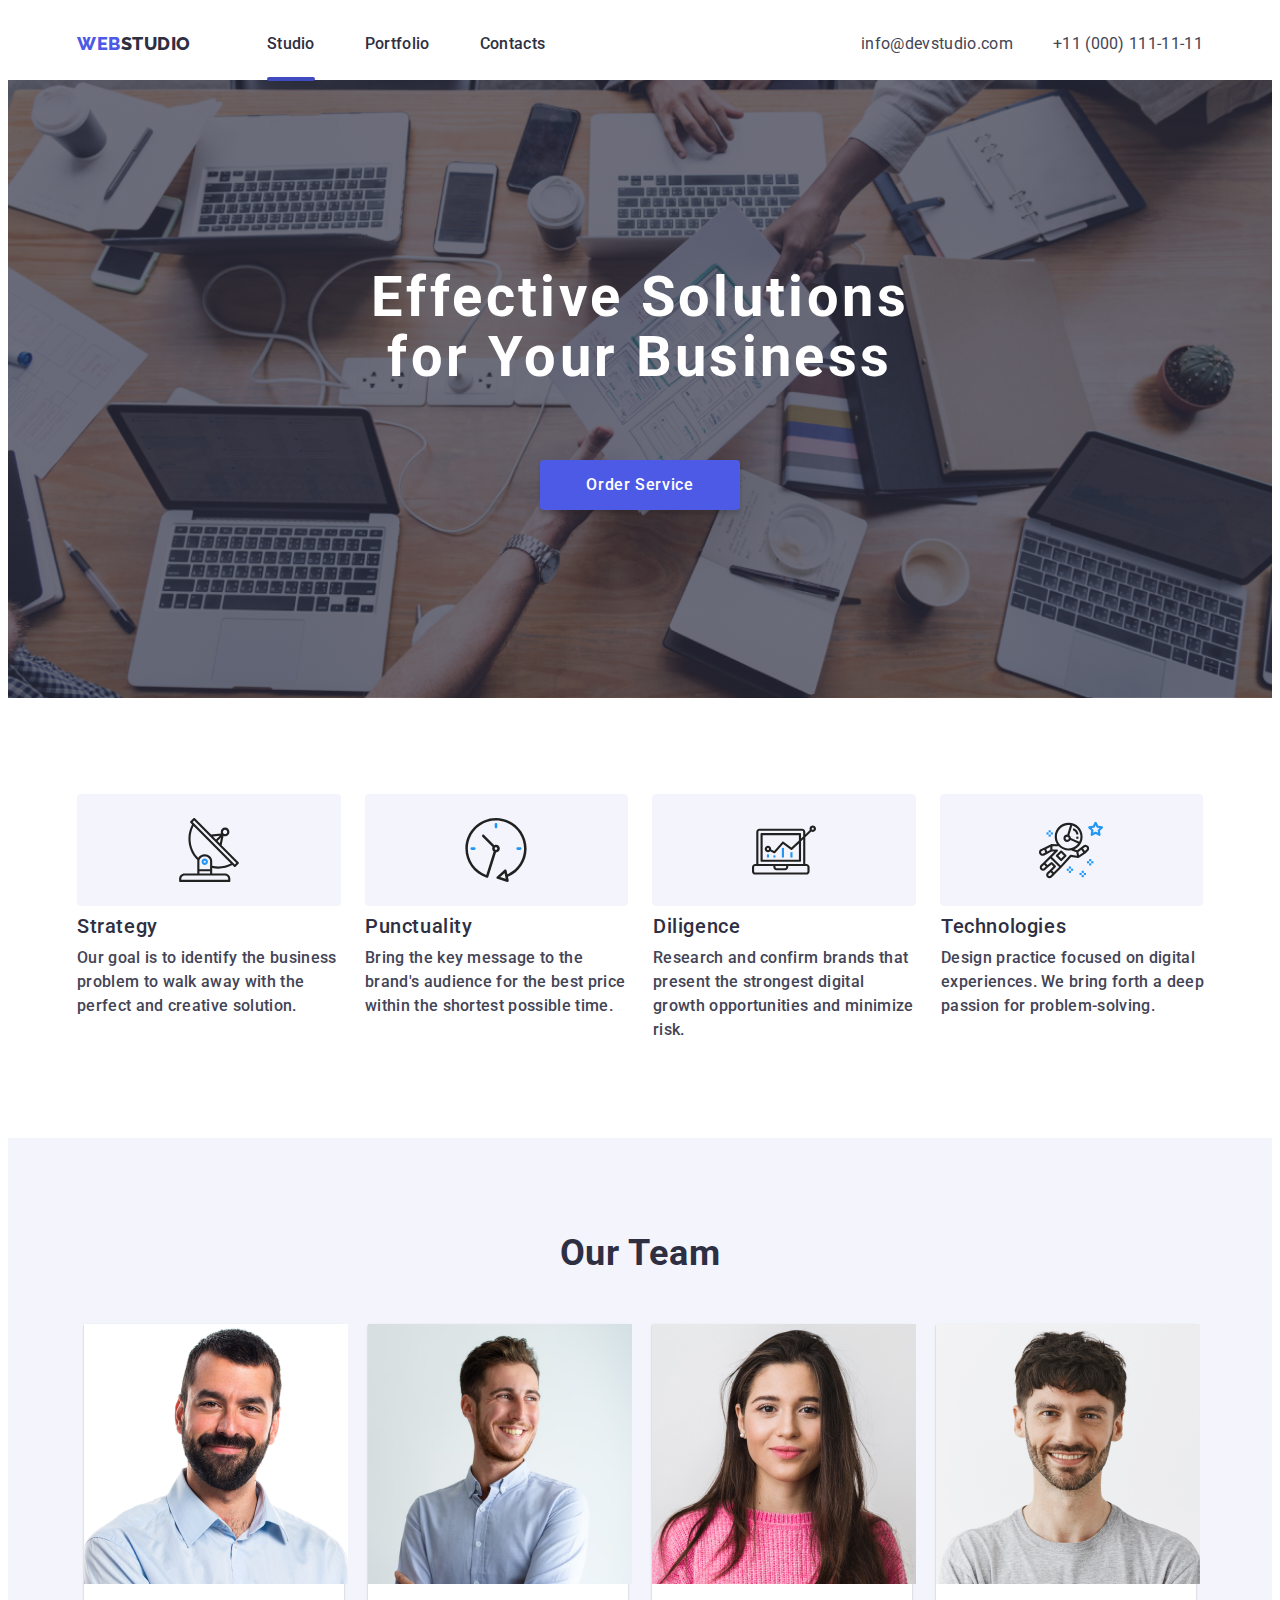
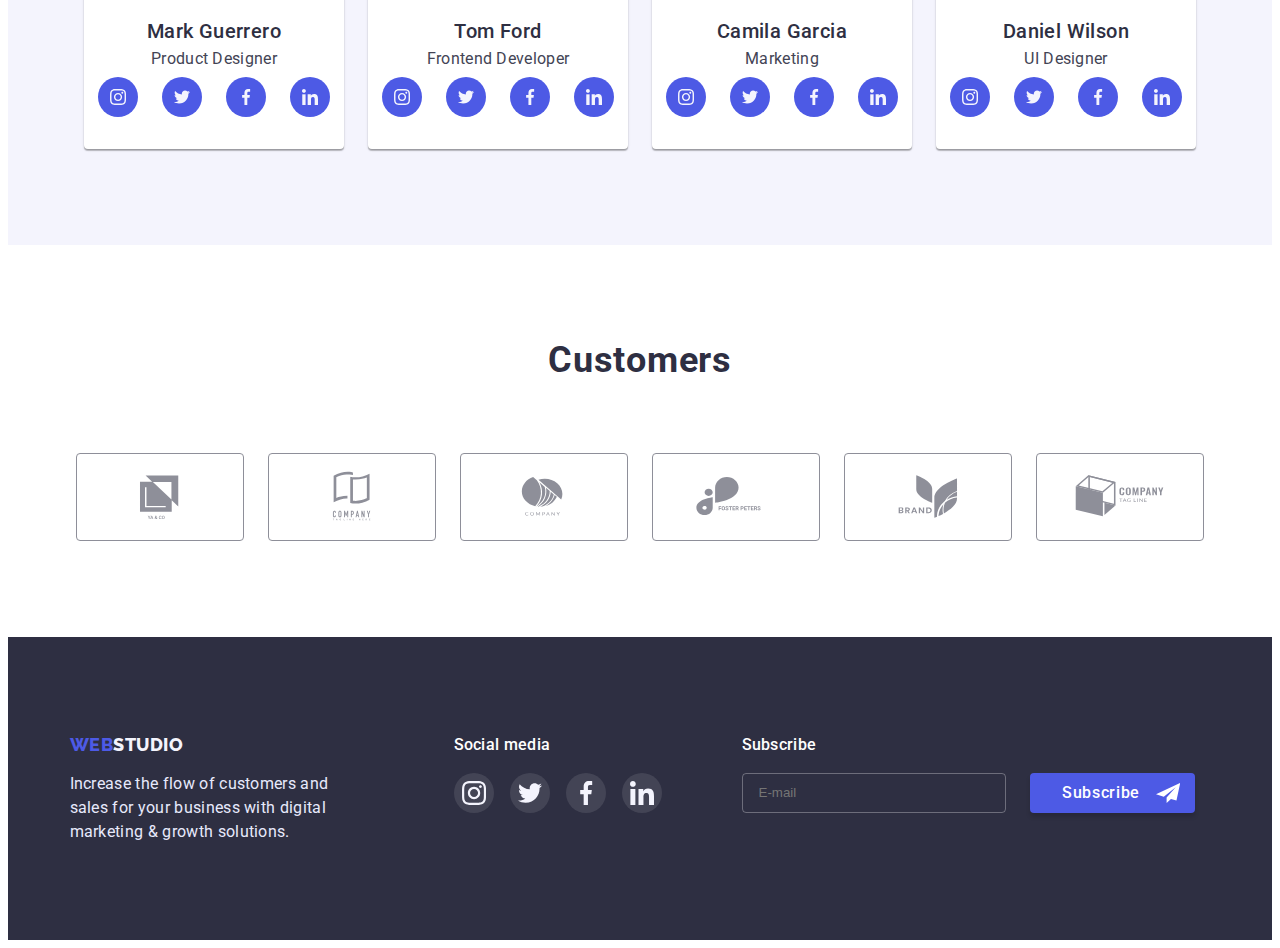
<file: index.html>
<!DOCTYPE html>
<html lang="en">

<head>
    <meta charset="UTF-8">
    <meta http-equiv="X-UA-Compatible" content="IE=edge">
    <meta name="viewport" content="width=device-width, initial-scale=1.0">
    <title>Web Studio</title>
    <link rel="stylesheet" href="https://cdnjs.cloudflare.com/ajax/libs/modern-normalize/1.0.0/modern-normalize.min.css"
        integrity="sha512-ISS7cAi1PEhQ8jnbJpJZMd29NlhNj4AWYyLOSp2CE/CsHxTCu+r+t0D2yoJudVrd0/8fTVPUVDzY5Tvli75u/g=="
        crossorigin="anonymous" />
    <link rel="stylesheet" href="./css/style.css">
    <link rel="stylesheet" href="./css/mobile.css">
    <link rel="stylesheet" href="./css/tablet.css">
    <link rel="stylesheet" href="./css/dekstop.css">
    <link rel="preconnect" href="https://fonts.googleapis.com">
    <link rel="preconnect" href="https://fonts.gstatic.com" crossorigin>
    <link
        href="https://fonts.googleapis.com/css2?family=Raleway:wght@800&family=Roboto:wght@400;500;700;900&display=swap"
        rel="stylesheet">
</head>

<body>
    <header class="container mobile-header">
        <div class="mobile-header-container tablet-container"> 
        <a href="./index.html" class="logo">WEB<span class="studio">STUDIO</span></a>
        <nav class="navigation">
            <ul class="header-list">
                <li class="header-item"> <a href="./index.html" class="header-link act">Studio</a></li>
                <li class="header-item"> <a href="./portfolio.html" class="header-link">Portfolio</a></li>
                <li class="header-item"> <a href="" class="header-link">Contacts</a></li>
            </ul>
        </nav>
        <address class="contact-box">
            <ul class="contact-list">
                <li class="contact-items"><a href="mailto:info@devstudio.com" class="header-contact">info@devstudio.com</a></li>
                <li class="contact-items"><a href="tel:+110001111111" class="header-contact">+11 (000) 111-11-11</a></li>
            </ul>
        </address>
                    <button type="button" class="mobail-menu-open js-open-menu">
                        <svg class="mobail-menu-open-icon" width="32" height="22">
                            <use href="./imges/symbol-defs.svg#icon-burger"></use>
                        </svg>
                    </button>

        <div class="mobile-menu js-menu-container" >
            <div class="container mobile-menu-container">
                <button class="mobile-menu-close-btn js-close-menu" >
                    <svg class="mobile-menu-close-icon" width="8" height="8">
                        <use href="./imges/symbol-defs.svg#icon-close-black-18dp"></use>
                    </svg>
                </button>
                <nav class="navigation-mobile">
                    <ul class="header-list-mobile">
                        <li class="header-item-mobile"> <a href="./index.html" class="header-link-mobile">Studio</a></li>
                        <li class="header-item-mobile"> <a href="./portfolio.html" class="header-link-mobile">Portfolio</a></li>
                        <li class="header-item-mobile"> <a href="" class="header-link-mobile act-mobile">Contacts</a></li>
                    </ul>
                </nav>
                <ul class="mobile-list">
                    <li class="mobile-cont"><a href="tel:+110001111111" class="mobile-link-tel">+11 (000) 111-11-11</a></li>
                    <li class="mobile-cont"><a href="mailto:info@devstudio.com" class="mobile-link-mail">info@devstudio.com</a></li>
                    </ul>
                <ul class="mobile-list-svg">
                    <li class="mobile-item-svg">
                        <a href="" class="mobile-link-svg">
                            <svg class="mobile-svg" width="24" height="24">
                                <use href="./imges/symbol-defs.svg#icon-instagram"></use>
                            </svg>
                        </a>
                    </li>
                    <li class="mobile-item-svg">
                        <a href="" class="mobile-link-svg">
                            <svg class="mobile-svg" width="24" height="24">
                                <use href="./imges/symbol-defs.svg#icon-twitter"></use>
                            </svg>
                        </a>
                    </li>
                    <li class="mobile-item-svg">
                        <a href="" class="mobile-link-svg">
                            <svg class="mobile-svg" width="24" height="24">
                                <use href="./imges/symbol-defs.svg#icon-facebook"></use>
                            </svg>
                        </a>
                    </li>
                    <li class="mobile-item-svg">
                        <a href="" class="mobile-link-svg">
                            <svg class="mobile-svg" width="24" height="24">
                                <use href="./imges/symbol-defs.svg#icon-linkedin"></use>
                            </svg>
                        </a>
                    </li>
                </ul>
            </div>
        </div>

    </div>
    </header>

    <main>
        <div class="hero">
            <div class="container mobil-container">
                <h1 class="hero-title">Effective Solutions<br />for Your Business</h1>
                <button data-modal-open class="btn" >Order Service</button>
            </div>
        </div>

        <section class="box mobile">
            <div class="container dop">
                <h2 hidden>Accuracy</h2>
                <ul class="advantages-list-svg">
                    <li class="advantages-item-svg">
                        <svg class="advantages-svg" width="64" height="64">
                            <use href="./imges/symbol-defs.svg#icon-antenna" ></use>
                        </svg>
                    </li>
                    <li class="advantages-item-svg">
                        <svg class="advantages-svg" width="64" height="64">
                            <use href="./imges/symbol-defs.svg#icon-clock" ></use>
                        </svg>
                    </li>
                    <li class="advantages-item-svg">
                        <svg class="advantages-svg" width="64" height="64">
                            <use href="./imges/symbol-defs.svg#icon-diagram" ></use>
                        </svg>
                    </li>
                    <li class="advantages-item-svg">
                        <svg class="advantages-svg" width="64" height="64">
                            <use href="./imges/symbol-defs.svg#icon-astronaut" ></use>
                        </svg>
                    </li>
                </ul>
                <ul class="advantages-list">
                    <li class="advantages-item">
                        <h3 class="advantages-title">Strategy</h3>
                        <p class="advantages-text">Our goal is to identify the business
                            problem to walk away with the perfect and creative solution.</p>
                    </li>
                    <li class="advantages-item">
                        <h3 class="advantages-title">Punctuality</h3>
                        <p class="advantages-text">Bring the key message to the brand's audience for the best price
                            within the shortest possible time.</p>
                    </li>
                    <li class="advantages-item">
                        <h3 class="advantages-title">Diligence</h3>
                        <p class="advantages-text">Research and confirm brands that present the strongest digital growth
                            opportunities and minimize risk.</p>
                    </li>
                    <li class="advantages-item">
                        <h3 class="advantages-title">Technologies</h3>
                        <p class="advantages-text">Design practice focused on digital experiences. We bring forth a deep
                            passion for problem-solving.</p>
                    </li>
                </ul>
            </div>
        </section>
        <section class="mobile-img">
            <div class="container">
                <h2 class="activity-title">What are we doing</h2>
                <ul class="activity-list">
                    <li class="activity-items"><img src="./imges/img1.jpg" alt="print" width="360" height="284"></li>
                    <li class="activity-items"><img src="./imges/Rectangle71.jpg" alt="gsm" width="360" height="284">
                    </li>
                    <li class="activity-items"><img src="./imges/Rectangle7.jpg" alt="tablet" width="360" height="284">
                    </li>
                </ul>
            </div>
        </section>
        <section class="team mobile-team mobile">
            <div class="container dop">
                <h2 class="activity-title">Our Team</h2>
                <ul class="team-list">
                    <li class="team-item">
                        <picture>

                        
                            <source srcset="./imges/mark.jpg 1x , ./imges/mark.jpg 2x" media="(min-width: 1200px)" width="264" height="260"/>
                        

                        
                            <source srcset="./imges/mark.jpg 1x , ./imges/mark.jpg 2x" media="(min-width: 768px)" />
                        

                        
                            <source srcset="./imges/mark.jpg 1x , ./imges/mark.jpg 2x" media="(max-width: 768px)" />
                        
                        <img src="./imges/mark.jpg" class="foto" alt="mark" width="260" height="254">
                        </picture>
                        
                        <div class="team-box">
                            <h3 class="team-title">Mark Guerrero</h3>
                            <p class="team-text">Product Designer</p>
                            <ul class="team-list-svg" >
                                <li class="team-item-svg" >
                                    <a href="" class="team-link-svg" >
                                        <svg class="team-svg" width="16" height="16">
                                            <use href="./imges/symbol-defs.svg#icon-instagram" ></use>
                                        </svg>
                                    </a>
                                </li>
                                <li class="team-item-svg" >
                                    <a href="" class="team-link-svg" >
                                        <svg class="team-svg" width="16" height="16">
                                            <use href="./imges/symbol-defs.svg#icon-twitter" ></use>
                                        </svg>
                                    </a>
                                </li>
                                <li class="team-item-svg" >
                                    <a href="" class="team-link-svg" >
                                        <svg class="team-svg" width="16" height="16">
                                            <use href="./imges/symbol-defs.svg#icon-facebook" ></use>
                                        </svg>
                                    </a>
                                </li>
                                <li class="team-item-svg" >
                                    <a href="" class="team-link-svg" >
                                        <svg class="team-svg" width="16" height="16">
                                            <use href="./imges/symbol-defs.svg#icon-linkedin" ></use>
                                        </svg>
                                    </a>
                                </li>
                            </ul>
                        </div>
                    </li>
                    <li class="team-item">

                        <picture>
                        
                        
                            <source srcset="./imges/nicolas.jpg 1x , ./imges/nicolas.jpg 2x" media="(min-width: 1200px)" width="264" height="260" />
                        
                        
                        
                            <source srcset="./imges/nicolas.jpg 1x , ./imges/nicolas.jpg 2x" media="(min-width: 768px)" />
                        
                        
                        
                            <source srcset="./imges/nicolas.jpg 1x , ./imges/nicolas.jpg 2x" media="(max-width: 768px)" />
                        
                            <img src="./imges/nicolas.jpg" alt="nicolas" width="260" height="254">
                        </picture>

                        
                        <div class="team-box">
                            <h3 class="team-title">Tom Ford</h3>
                            <p class="team-text">Frontend Developer</p>
                            <ul class="team-list-svg">
                                <li class="team-item-svg">
                                    <a href="" class="team-link-svg">
                                        <svg class="team-svg" width="16" height="16">
                                            <use href="./imges/symbol-defs.svg#icon-instagram"></use>
                                        </svg>
                                    </a>
                                </li>
                                <li class="team-item-svg">
                                    <a href="" class="team-link-svg">
                                        <svg class="team-svg" width="16" height="16">
                                            <use href="./imges/symbol-defs.svg#icon-twitter"></use>
                                        </svg>
                                    </a>
                                </li>
                                <li class="team-item-svg">
                                    <a href="" class="team-link-svg">
                                        <svg class="team-svg" width="16" height="16">
                                            <use href="./imges/symbol-defs.svg#icon-facebook"></use>
                                        </svg>
                                    </a>
                                </li>
                                <li class="team-item-svg">
                                    <a href="" class="team-link-svg">
                                        <svg class="team-svg" width="16" height="16">
                                            <use href="./imges/symbol-defs.svg#icon-linkedin"></use>
                                        </svg>
                                    </a>
                                </li>
                            </ul>
                        </div>
                    </li>
                    <li class="team-item">

                        <picture>
                        
                        
                            <source srcset="./imges/gamila.jpg 1x , ./imges/gamila.jpg 2x" media="(min-width: 1200px)" width="264"
                                height="260" />
                        
                        
                        
                            <source srcset="./imges/gamila.jpg 1x , ./imges/gamila.jpg 2x" media="(min-width: 768px)" />
                        
                        
                        
                            <source srcset="./imges/gamila.jpg 1x , ./imges/gamila.jpg 2x" media="(max-width: 768px)" />
                        <img src="./imges/gamila.jpg" alt="gamila" width="260" height="254">
                        </picture>

                        <div class="team-box">
                            <h3 class="team-title">Camila Garcia</h3>
                            <p class="team-text">Marketing</p>
                            <ul class="team-list-svg">
                                <li class="team-item-svg">
                                    <a href="" class="team-link-svg">
                                        <svg class="team-svg" width="16" height="16">
                                            <use href="./imges/symbol-defs.svg#icon-instagram"></use>
                                        </svg>
                                    </a>
                                </li>
                                <li class="team-item-svg">
                                    <a href="" class="team-link-svg">
                                        <svg class="team-svg" width="16" height="16">
                                            <use href="./imges/symbol-defs.svg#icon-twitter"></use>
                                        </svg>
                                    </a>
                                </li>
                                <li class="team-item-svg">
                                    <a href="" class="team-link-svg">
                                        <svg class="team-svg" width="16" height="16">
                                            <use href="./imges/symbol-defs.svg#icon-facebook"></use>
                                        </svg>
                                    </a>
                                </li>
                                <li class="team-item-svg">
                                    <a href="" class="team-link-svg">
                                        <svg class="team-svg" width="16" height="16">
                                            <use href="./imges/symbol-defs.svg#icon-linkedin"></use>
                                        </svg>
                                    </a>
                                </li>
                            </ul>
                        </div>
                    </li>
                    <li class="team-item">

                        <picture>
                        
                        
                            <source srcset="./imges/daniel.jpg 1x , ./imges/daniel.jpg 2x" media="(min-width: 1200px)" width="264"
                                height="260" />
                        
                        
                        
                            <source srcset="./imges/daniel.jpg 1x , ./imges/daniel.jpg 2x" media="(min-width: 768px)" />
                        
                        
                        
                            <source srcset="./imges/daniel.jpg 1x , ./imges/daniel.jpg 2x" media="(max-width: 768px)" />
                            <img src="./imges/daniel.jpg" alt="daniel" width="260" height="254">
                        </picture>

                        
                        <div class="team-box">
                            <h3 class="team-title">Daniel Wilson</h3>
                            <p class="team-text">UI Designer</p>
                            <ul class="team-list-svg">
                                <li class="team-item-svg">
                                    <a href="" class="team-link-svg">
                                        <svg class="team-svg" width="16" height="16">
                                            <use href="./imges/symbol-defs.svg#icon-instagram"></use>
                                        </svg>
                                    </a>
                                </li>
                                <li class="team-item-svg">
                                    <a href="" class="team-link-svg">
                                        <svg class="team-svg" width="16" height="16">
                                            <use href="./imges/symbol-defs.svg#icon-twitter"></use>
                                        </svg>
                                    </a>
                                </li>
                                <li class="team-item-svg">
                                    <a href="" class="team-link-svg">
                                        <svg class="team-svg" width="16" height="16">
                                            <use href="./imges/symbol-defs.svg#icon-facebook"></use>
                                        </svg>
                                    </a>
                                </li>
                                <li class="team-item-svg">
                                    <a href="" class="team-link-svg">
                                        <svg class="team-svg" width="16" height="16">
                                            <use href="./imges/symbol-defs.svg#icon-linkedin"></use>
                                        </svg>
                                    </a>
                                </li>
                            </ul>
                        </div>
                    </li>
                </ul>
            </div>
        </section>
        <section class="mobile">
            <div class="container customers-container">
                <h2 class="customers-title">Customers</h2>
                <ul class="customers-list">
                    <li class="customers-items"><a href="" class="customers-link" >
                        <svg class="customers-svg" width="104" height="56">
                            <use href="./imges/symbol-defs.svg#icon-yaco"></use>
                        </svg>
                    </a>
                    </li>
                    <li class="customers-items"><a href="" class="customers-link" >
                        <svg class="customers-svg" width="104" height="56">
                            <use href="./imges/symbol-defs.svg#icon-company"></use>
                        </svg>
                    </a>
                    </li>
                    <li class="customers-items"><a href="" class="customers-link" >
                        <svg class="customers-svg" width="104" height="56">
                            <use href="./imges/symbol-defs.svg#icon-bolcompany"></use>
                        </svg>
                    </a>
                    </li>
                    <li class="customers-items"><a href="" class="customers-link" >
                        <svg class="customers-svg" width="104" height="56">
                            <use href="./imges/symbol-defs.svg#icon-foster"></use>
                        </svg>
                    </a>
                    </li>
                    <li class="customers-items"><a href="" class="customers-link" >
                        <svg class="customers-svg" width="104" height="56">
                            <use href="./imges/symbol-defs.svg#icon-brand"></use>
                        </svg>
                    </a>
                    </li>
                    <li class="customers-items"><a href="" class="customers-link" >
                        <svg class="customers-svg" width="104" height="56">
                            <use href="./imges/symbol-defs.svg#icon-tagline"></use>
                        </svg>
                    </a>
                    </li>
                </ul>
            </div>
        </section>
    </main>
    <footer class="footer">
        <div class="container">
            <div class="footer-container">
            <div class="dox" >
            <a href="./index.html" class="logo">WEB<span class="foot-studio">STUDIO</span></a>
            <p class="text">Increase the flow of customers and sales for your business with digital marketing & growth
                solutions.</p>
            </div>
        <div class="svg-box">
            <p class="svg-text" >Social media</p>
            <ul class="svg-list">
                <li class="svg-items" >
                    <a href="" class="svg-link" >
                        <svg class="svg" width="24" height="24">
                            <use href="./imges/symbol-defs.svg#icon-instagram" ></use>
                        </svg>
                    </a>
                </li>
                <li class="svg-items" >
                    <a href="" class="svg-link" >
                        <svg class="svg" width="24" height="24">
                            <use href="./imges/symbol-defs.svg#icon-twitter" ></use>
                        </svg>
                    </a>
                </li>
                <li class="svg-items" >
                    <a href="" class="svg-link" >
                        <svg class="svg" width="24" height="24">
                            <use href="./imges/symbol-defs.svg#icon-facebook" ></use>
                        </svg>
                    </a>
                </li>
                <li class="svg-items" >
                    <a href="" class="svg-link" >
                        <svg class="svg" width="24" height="24">
                            <use href="./imges/symbol-defs.svg#icon-linkedin" ></use>
                        </svg>
                    </a>
                </li>
            </ul>
       
        </div>
        </div>
    <div class="submit"> 
       <p class="submit-text">Subscribe</p>
        
            <form action="" class="submit-box">
                <input type="text"
                class="submit-input"
                placeholder="E-mail"
                required >
            
            <button type="submit" class="submit-btn" >Subscribe
                <svg class="submit-svg" width="24" height="24" >
                    <use href="./imges/symbol-defs.svg#icon-iconsend"></use>
                </svg>
            </button>
            </form>
       
    </div>

        </div>
    </footer>

    <div data-modal class="backdrop is-hidden">
        <div class="modal">
            <button data-modal-close class="madal-btn">
                <svg class="madal-svg" width="8" height="8" >
                    <use href="./imges/symbol-defs.svg#icon-close-black-18dp" ></use>
                </svg>
            </button>
            <h2 class="modal-title" >Leave your contacts and we will call you back</h2>
            <form action="">
                <ul class="modal-list" >
                    <li class="modal-items" >
                        <label for="name" class="modal-label">Name
                            <span class="modal-span">
                            
                                <input type="text" id="name" class="madal-input" required>
                                <svg class="modal-svg" width="18" height="24">
                                    <use href="./imges/symbol-defs.svg#icon-person-black-18dp1"></use>
                                </svg>
                                </span>
                            
                        </label>
                    </li>
                    <li class="modal-items" >
                        <label for="tel" class="modal-label">Phone
                            <span class="modal-span">
                            
                                <input type="tel" class="madal-input" id="tel">
                                <svg class="modal-svg" width="18" height="24">
                                    <use href="./imges/symbol-defs.svg#icon-phone-black-18dp1"></use>
                                </svg>
                                </span>
                           
                        </label>
                    </li>
                    <li class="modal-items" >
                        <label for="email" class="modal-label">Email
                            <span class="modal-span">
                       
                                <input type="email" id="email" class="madal-input">
                                <svg class="modal-svg" width="18" height="24">
                                    <use href="./imges/symbol-defs.svg#icon-email-black-18dp1"></use>
                                </svg>
                                </span>
                        
                        </label>
                    </li>
                </ul>
                    <label for="" class="modal-label" >Comment
                    <span class="modal-span">
                    <textarea name="" id="" cols="30" rows="10" class="textarea" placeholder="Text input"></textarea>
                    </span>
                </label>
                <div class="modal-box" >
                    <input type="checkbox" name="policy" id="policy" class="checkbox visually-hidden">

                    <label for="policy" class="modal-check">
                        <span>
                            <svg class="modal-che" width="11" height="8">
                                <use href="./imges/symbol-defs.svg#icon-Vectorgalka"></use>
                            </svg>
                        </span>
                        I accept the terms and conditions of the<a href="" class="modal-link" >Privacy Policy</a>
                </label>
                </div>
                <button type="submit" class="modal-submit" >Send</button>
            </form>
        </div>
    </div>
    
    <script src="./js/modal.js" ></script>
    <script src="./js/mobile.js" ></script>
</body>

</html>
</file>
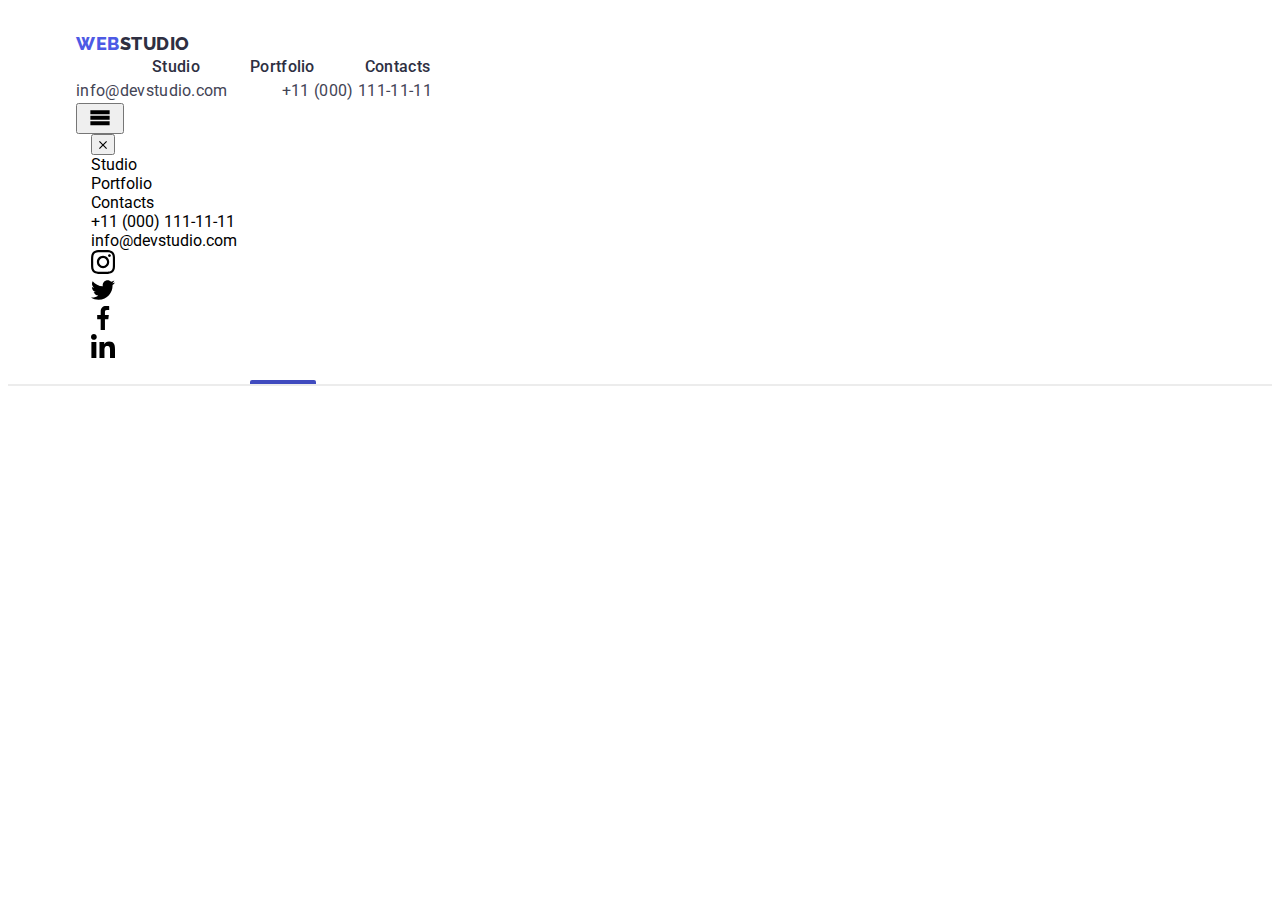
<file: portfolio.html>
<!DOCTYPE html>
<html lang="en">

<head>
    <meta charset="UTF-8">
    <meta http-equiv="X-UA-Compatible" content="IE=edge">
    <meta name="viewport" content="width=device-width, initial-scale=1.0">
    <title>Web Studio</title>
    <link rel="stylesheet" href="https://cdnjs.cloudflare.com/ajax/libs/modern-normalize/1.0.0/modern-normalize.min.css"
        integrity="sha512-ISS7cAi1PEhQ8jnbJpJZMd29NlhNj4AWYyLOSp2CE/CsHxTCu+r+t0D2yoJudVrd0/8fTVPUVDzY5Tvli75u/g=="
        crossorigin="anonymous" />
    <link rel="stylesheet" href="./css/style.css">
    <link rel="preconnect" href="https://fonts.googleapis.com">
    <link rel="preconnect" href="https://fonts.gstatic.com" crossorigin>
    <link
        href="https://fonts.googleapis.com/css2?family=Raleway:wght@600;800&family=Roboto:wght@400;500;700&display=swap"
        rel="stylesheet">
</head>

<body>
    <header class="portfolio mobile-header">
        <div class="container header-box mobile-header-container">
            <a href="./index.html" class="logo">WEB<span class="studio">STUDIO</span></a>
            <nav class="navigation">
                <ul class="header-list">
                    <li class="header-item"> <a href="./index.html" class="header-link">Studio</a></li>
                    <li class="header-item"> <a href="./portfolio.html" class="header-link port">Portfolio</a></li>
                    <li class="header-item"> <a href="" class="header-link">Contacts</a></li>
                </ul>
            </nav>
            <address class="contact-box">
                <div>
                    <a href="mailto:info@devstudio.com" class="header-contact ">info@devstudio.com</a>
                    <a href="tel:+110001111111" class="header-contact ">+11 (000) 111-11-11</a>
                </div>
            </address>




            <button type="button" class="mobail-menu-open js-open-menu">
                <svg class="mobail-menu-open-icon" width="32" height="22">
                    <use href="./imges/symbol-defs.svg#icon-menu"></use>
                </svg>
            </button>
            
            <div class="mobile-menu js-menu-container">
                <div class="container mobile-menu-container">
                    <button class="mobile-menu-close-btn js-close-menu">
                        <svg class="mobile-menu-close-icon" width="8" height="8">
                            <use href="./imges/symbol-defs.svg#icon-close-black-18dp"></use>
                        </svg>
                    </button>
                    <nav class="navigation-mobile">
                        <ul class="header-list-mobile">
                            <li class="header-item-mobile"> <a href="./index.html" class="header-link-mobile">Studio</a></li>
                            <li class="header-item-mobile"> <a href="./portfolio.html" class="header-link-mobile">Portfolio</a></li>
                            <li class="header-item-mobile"> <a href="" class="header-link-mobile act-mobile">Contacts</a></li>
                        </ul>
                    </nav>
                    <ul class="mobile-list">
                        <li class="mobile-cont"><a href="tel:+110001111111" class="mobile-link-tel">+11 (000) 111-11-11</a></li>
                        <li class="mobile-cont"><a href="mailto:info@devstudio.com" class="mobile-link-mail">info@devstudio.com</a>
                        </li>
                    </ul>
                    <ul class="mobile-list-svg">
                        <li class="mobile-item-svg">
                            <a href="" class="mobile-link-svg">
                                <svg class="mobile-svg" width="24" height="24">
                                    <use href="./imges/symbol-defs.svg#icon-instagram"></use>
                                </svg>
                            </a>
                        </li>
                        <li class="mobile-item-svg">
                            <a href="" class="mobile-link-svg">
                                <svg class="mobile-svg" width="24" height="24">
                                    <use href="./imges/symbol-defs.svg#icon-twitter"></use>
                                </svg>
                            </a>
                        </li>
                        <li class="mobile-item-svg">
                            <a href="" class="mobile-link-svg">
                                <svg class="mobile-svg" width="24" height="24">
                                    <use href="./imges/symbol-defs.svg#icon-facebook"></use>
                                </svg>
                            </a>
                        </li>
                        <li class="mobile-item-svg">
                            <a href="" class="mobile-link-svg">
                                <svg class="mobile-svg" width="24" height="24">
                                    <use href="./imges/symbol-defs.svg#icon-linkedin"></use>
                                </svg>
                            </a>
                        </li>
                    </ul>
                </div>
            </div>
        </div>
    </header>
    <!-- <section>
        <div class="container">
            <ul class="menu-btn-list">
                <li class="menu-btn-item"><button type="button" class="menu-btn">All</button></li>
                <li class="menu-btn-item"><button type="button" class="menu-btn">Web Site</button></li>
                <li class="menu-btn-item"><button type="button" class="menu-btn">App</button></li>
                <li class="menu-btn-item"><button type="button" class="menu-btn">Design</button></li>
                <li class="menu-btn-item"><button type="button" class="menu-btn">Marketing</button></li>
            </ul>
            <ul class="menu-list">

                <li class="menu-items"> 
                    <a href="" class="menu-link">
                          <div class="top-wrap" >
                            <img src="./imges/tel.jpg" alt="tel" width="360" height="300">
                            <p class="top-text">
                            14 Stylish and User-Friendly
                             App Design Concepts
                             · Task Manager App · Calorie Tracker App
                              · Exotic Fruit Ecommerce App
                              ·Cloud Storage App
                            </p>
                            </div>
                            <div class="menu-box"> 
                            <h3 class="menu-title">Banking App Interface Concept</h3>
                            <p class="menu-text">App</p>
                            </div>
                        </a>
                </li>

                <li class="menu-items"> 
                    <a href="" class="menu-link" >
                        <div class="top-wrap">
                        <img src="./imges/cash.jpg" alt="cash" width="360" height="300">
                        <p class="top-text">
                            14 Stylish and User-Friendly
                            App Design Concepts
                            · Task Manager App · Calorie Tracker App
                            · Exotic Fruit Ecommerce App
                            ·Cloud Storage App
                        </p>
                        </div>
                        <div class="menu-box">
                            <h3 class="menu-title">Cashless Payment</h3>
                            <p class="menu-text">Marketing</p>
                        </div>
                    </a>
                </li>
                <li class="menu-items"> <a href="" class="menu-link" >
                    <div class="top-wrap">
                        <img src="./imges/app.jpg" alt="app" width="360" height="300">
                        <p class="top-text">
                            14 Stylish and User-Friendly
                            App Design Concepts
                            · Task Manager App · Calorie Tracker App
                            · Exotic Fruit Ecommerce App
                            ·Cloud Storage App
                        </p>
                        </div>
                        <div class="menu-box">
                            <h3 class="menu-title">Meditaion App</h3>
                            <p class="menu-text">App</p>
                        </div>
                    </a>
                </li>
                <li class="menu-items"> <a href="" class="menu-link" >
                    <div class="top-wrap">
                        <img src="./imges/auto.jpg" alt="auto" width="360" height="300">
                        <p class="top-text">
                            14 Stylish and User-Friendly
                            App Design Concepts
                            · Task Manager App · Calorie Tracker App
                            · Exotic Fruit Ecommerce App
                            ·Cloud Storage App
                        </p>
                        </div>
                        <div class="menu-box">
                            <h3 class="menu-title">Taxi Service</h3>
                            <p class="menu-text">Marketing</p>
                        </div>
                    </a>
                </li>
                <li class="menu-items"> <a href="" class="menu-link" >
                    <div class="top-wrap">
                        <img src="./imges/screen.jpg" alt="screen" width="360" height="300">
                        <p class="top-text">
                            14 Stylish and User-Friendly
                            App Design Concepts
                            · Task Manager App · Calorie Tracker App
                            · Exotic Fruit Ecommerce App
                            ·Cloud Storage App
                        </p>
                        </div>
                        <div class="menu-box">
                            <h3 class="menu-title">Screen Illustrations</h3>
                            <p class="menu-text">Design</p>
                        </div>
                    </a>
                </li>
                <li class="menu-items"> <a href="" class="menu-link" >
                    <div class="top-wrap">
                        <img src="./imges/women.jpg" alt="women" width="360" height="300">
                        <p class="top-text">
                            14 Stylish and User-Friendly
                            App Design Concepts
                            · Task Manager App · Calorie Tracker App
                            · Exotic Fruit Ecommerce App
                            ·Cloud Storage App
                        </p>
                        </div>
                        <div class="menu-box">
                            <h3 class="menu-title">Online Courses</h3>
                            <p class="menu-text">Marketing</p>
                        </div>
                    </a>
                </li>
                <li class="menu-items"> <a href="" class="menu-link" >
                    <div class="top-wrap">
                        <img src="./imges/concept.jpg" alt="concept" width="360" height="300">
                        <p class="top-text">
                            14 Stylish and User-Friendly
                            App Design Concepts
                            · Task Manager App · Calorie Tracker App
                            · Exotic Fruit Ecommerce App
                            ·Cloud Storage App
                        </p>
                        </div>
                        <div class="menu-box">
                            <h3 class="menu-title">Instagram Stories Concept</h3>
                            <p class="menu-text">Design</p>
                        </div>
                    </a>
                </li>
                <li class="menu-items"> <a href="" class="menu-link" >
                    <div class="top-wrap">
                        <img src="./imges/food.jpg" alt="food" width="360" height="300">
                        <p class="top-text">
                            14 Stylish and User-Friendly
                            App Design Concepts
                            · Task Manager App · Calorie Tracker App
                            · Exotic Fruit Ecommerce App
                            ·Cloud Storage App
                        </p>
                        </div>
                        <div class="menu-box">
                            <h3 class="menu-title">Organic Food</h3>
                            <p class="menu-text">Web Site</p>
                        </div>
                    </a>
                </li>
                <li class="menu-items"> <a href="" class="menu-link" >
                    <div class="top-wrap">
                        <img src="./imges/coffee.jpg" alt="coffee" width="360" height="300">
                        <p class="top-text">
                            14 Stylish and User-Friendly
                            App Design Concepts
                            · Task Manager App · Calorie Tracker App
                            · Exotic Fruit Ecommerce App
                            ·Cloud Storage App
                        </p>
                    </div>
                        <div class="menu-box">
                            <h3 class="menu-title">Fresh Coffee</h3>
                            <p class="menu-text">Web Site</p>
                        </div>
                    </a>
                </li>
            </ul>
        </div>
    </section>
    <footer>
        <div class="container">
            <div class="dox">
                <a href="./index.html" class="logo">WEB<span class="foot-studio">STUDIO</span></a>
                <p class="text">Increase the flow of customers and sales for your business with digital marketing & growth
                    solutions.</p>
            </div>
            <div class="svg-box">
                <p class="svg-text">Social media</p>
                <ul class="svg-list">
                    <li class="svg-items">
                        <a href="" class="svg-link">
                            <svg class="svg" width="24" height="24">
                                <use href="./imges/symbol-defs.svg#icon-instagram"></use>
                            </svg>
                        </a>
                    </li>
                    <li class="svg-items">
                        <a href="" class="svg-link">
                            <svg class="svg" width="24" height="24">
                                <use href="./imges/symbol-defs.svg#icon-twitter"></use>
                            </svg>
                        </a>
                    </li>
                    <li class="svg-items">
                        <a href="" class="svg-link">
                            <svg class="svg" width="24" height="24">
                                <use href="./imges/symbol-defs.svg#icon-facebook"></use>
                            </svg>
                        </a>
                    </li>
                    <li class="svg-items">
                        <a href="" class="svg-link">
                            <svg class="svg" width="24" height="24">
                                <use href="./imges/symbol-defs.svg#icon-linkedin"></use>
                            </svg>
                        </a>
                    </li>
                </ul>
    
            </div>
            <div class="submit">
                <p class="submit-text">Subscribe</p>
            
                <form action="" class="submit-box">
                    <input type="text" class="submit-input" placeholder="E-mail" required>
            
                    <button type="submit" class="submit-btn">Subscribe
                        <svg class="submit-svg" width="24" height="24">
                            <use href="./imges/symbol-defs.svg#icon-iconsend"></use>
                        </svg>
                    </button>
                </form>
            </div>
        </div>
    </footer> -->
    <script src="./js/mobile.js" ></script>
</body>

</html>
</file>
<file: css/style.css>
html{
box-sizing: border-box;
}
*,
*::before,
*::after {
box-sizing: inherit;
}
body{
font-family: 'Roboto', sans-serif;
}
:root{
 --IRIS:#4D5AE5;
 --OCEAN: #404BBF;
 --NAVY_BLUE: #2E2F42;
 --GREEN: #31D0AA;
 --SLATE: #434455;
 --LIGHT_SLATE: #8E8F99;
 --CORNFLOWER: #E7E9FC;
 --CLOUD: #F4F4FD;
 --NAVY_BLUE_modal: rgba(46, 47, 66, 0.4);
 --GREY: rgba(46, 47, 66, 0.7);
}
p, h1, h2, h3, h4, h5, h6{
  margin: 0;
}
ul, ol{
margin: 0;
padding-left: 0;
list-style: none;
}
button{
  cursor: pointer;
}
address{
  font-style: normal;
}
a{
  color: currentColor;
  text-decoration: none;
}
section{
  padding-top: 120px;
  padding-bottom: 120px;
}
/* .container{
  width: 100%;
  max-width: 1158px;
  margin-left: auto;
  margin-right: auto;
  padding-left: 15px;
  padding-right: 15px;
} */


/* фіксований контейнер */
.container {
  /* max-width: 428px; */
  padding-left: 15px;
  padding-right: 15px;
  margin-left: auto;
  margin-right: auto;
}
@media screen and (min-width: 768px) {
  .container {
    max-width: 768px;
  }
}
@media screen and (min-width: 1200px) {
  .container {
    max-width: 1158px;
  }
}

.is-hidden{
  opacity: 0;
  visibility: hidden;
  pointer-events: none;
}
.visually-hidden{
    position: absolute;
    white-space: nowrap;
    width: 1px;
    height: 1px;
    overflow: hidden;
    border: 0;
    padding: 0;
    clip: rect(0 0 0 0);
    clip-path: inset(50%);
    margin: -1px;
}
                      /* HEADER-LOGO */
.logo{
font-family: 'Raleway', sans-serif;
font-weight: 800;
font-size: 18px;
line-height: 1.3;
letter-spacing: 0.03em;
color: var(--IRIS);
}
.studio{
color: var(--NAVY_BLUE);
}
.foot-studio{
 color: var(--CLOUD);
}
                       /* HEADER-MENU */
header{
padding-top: 24px;
padding-bottom: 24px;
position: relative;
}
.header-list{
  display: flex;
}
.navigation{
margin-left: 76px;
}
.header-link{
font-weight: 500;
font-size: 16px;
line-height: 1.5;
letter-spacing: 0.02em;
color: var(--NAVY_BLUE);
transition: color 250ms cubic-bezier(0.4, 0, 0.2, 1);
}
.header-link:hover,
.header-link:focus{
  color: var(--OCEAN);
}
.header-studia{
  color: var(--OCEAN);
}
.header-item:not(:last-child){
  margin-right: 50px;
}
.header-list .act::after{
    content: "";
    display: block;
    width: 48px;
    height: 4px;
    background: var(--OCEAN);
    border-radius: 2px;
    position: absolute;
    bottom: -1px;
}
.header-list .port::after{
  content: "";
    display: block;
    width: 66px;
    height: 6px;
    background: var(--OCEAN);
    border-radius: 2px;
    position: absolute;
    bottom: 0;
}
.header-contact{
font-size: 16px;
line-height: 24px;
letter-spacing: 0.02em;
color: var(--SLATE);
transition: color 250ms cubic-bezier(0.4, 0, 0.2, 1);
}
.header-contact:hover,
.header-contact:focus{
  color: var(--OCEAN);
}
.header-contact:not(:last-child){
  margin-right: 50px;
}
.contact-box{
margin-left: auto;
}
.portfolio::after{
  content: "";
  position: absolute;
  width: 100%;
  border: 1px solid #ECECEC;
  bottom: 0;
}
/* МОДАЛЬНА МОБІЛКА */

                           /* HERO */
.hero{
width: 100%;
padding-top: 188px;
padding-bottom: 188px;
background-image: linear-gradient(rgba(46, 47, 66, 0.7), rgba(46, 47, 66, 0.7)), url(../imges/people-office.jpg );
background-repeat: no-repeat;
    background-size: cover;
    background-position: center;
}
.hero-title{
font-family: 'Roboto';
font-size: 56px;
line-height: 1.07;
color: #FFFFFF;
text-align: center;
letter-spacing: 0.06em;
margin-bottom: 72px;
} 
                          /* BUTTON */
.btn{
width: 200px;
height: 50px;
font-family: 'Roboto';
font-weight: 500;
font-size: 16px;
line-height: 1.5;
display: flex;
align-items: center;
text-align: center;
justify-content: center;
letter-spacing: 0.04em;
color: #FFFFFF;
background: var(--IRIS);
box-shadow: 0px 4px 4px rgba(0, 0, 0, 0.15);
border-radius: 4px;
margin: 0 auto;
margin-top: 30px;
border: none;
transition: background-color 250ms cubic-bezier(0.4, 0, 0.2, 1);
}
.btn:hover,
.btn:focus{
  background: var(--OCEAN);
}
                         /* ADVANTAGES */
/* .advantages-list{
   display: flex;
  gap: 24px; 
}
.box{
padding-bottom: 0;
}
.advantages-list-svg{
  display: flex;
  gap: 24px;
  margin-bottom: 8px;
}
.advantages-item{
width: calc((100% - 72px) / 4);
} */
/*(ВАЖНО ЗНАТЬ)*/
/* .advantages-item-svg{
  width: calc((100% - 72px) / 4);
  width: 264px;
  height: 112px;
  border-radius: 4px;
  display: flex;
  justify-content: center;
  align-items: center;
  background-color: var(--CLOUD);
}
.advantages-title{
font-family: 'Roboto';
font-weight: 500;
font-size: 20px;
line-height: 1.2;
letter-spacing: 0.03em;
color: var(--NAVY_BLUE);
margin-bottom: 8px;
}
.advantages-text{
font-family: 'Roboto';
font-size: 16px;
line-height: 1.5;
letter-spacing: 0.02em;
color: var(--SLATE);
} */
                          /* ACTIVITY */
.activity-list{
  display: flex;
  gap: 24px;
}
.activity-items{
  width:  calc((100% - 48px) / 3); 
}
/*(ВАЖНО ЗНАТЬ)*/
 .activity-title{
font-family: 'Roboto';
font-size: 36px;
line-height: 1.11;
text-align: center;
letter-spacing: 0.02em;
color: var(--NAVY_BLUE);
margin-bottom: 50px;
}
                              /* TEAM */
.team{
  background: var(--CLOUD);
}
.team-list{
  display: flex;
  gap: 24px;
}
.team-item{
display: block;
background: #FFFFFF;
box-shadow: 0px 1px 3px rgba(0, 0, 0, 0.12), 0px 1px 1px rgba(0, 0, 0, 0.14), 0px 2px 1px rgba(0, 0, 0, 0.2);
border-radius: 0px 0px 4px 4px;
width: calc((100% - 72px) / 4);
}
/*(ВАЖНО ЗНАТЬ)*/
/* .team-box{
  padding-top: 32px;
  padding-bottom: 32px;
} */
.team-title{
  font-family: 'Roboto';
font-weight: 500;
font-size: 20px;
line-height: 1.12;
text-align: center;
letter-spacing: 0.02em;
color: var(--NAVY_BLUE);
margin-bottom: 8px;
}
.team-text{
font-size: 16px;
line-height: 1.15;
text-align: center;
letter-spacing: 0.02em;
color: var(--SLATE);
margin-bottom: 8px;
}
/* .team-list-svg{
  display: flex;
  gap: 24px;
  margin-left: 16px;
} */
.team-link-svg{
  width: 40px;
  height: 40px;
  border-radius: 50%;
  background-color: var(--IRIS);
  display: flex;
  justify-content: center;
  align-items: center;
  fill: var(--CLOUD);
    transition: background-color 250ms cubic-bezier(0.4, 0, 0.2, 1);
}
.team-link-svg:hover,
.team-link-svg:focus{
background-color: var(--OCEAN);
}
                          /* CUSTOMERS */
.customers-title{
font-family: 'Roboto';
font-size: 36px;
line-height: 1.11;
text-align: center;
letter-spacing: 0.02em;
text-transform: capitalize;
color: var(--NAVY_BLUE);
margin-bottom: 72px;
}
.customers-list{
  display: flex;
  gap: 24px;
}
.customers-link{
  width: 168px;
  height: 88px;
  border: 1px solid var(--LIGHT_SLATE);
border-radius: 4px;
display: flex;
justify-content: center;
align-items: center;
fill: var(--LIGHT_SLATE);
transition: fill 250ms cubic-bezier(0.4, 0, 0.2, 1),
border 250ms cubic-bezier(0.4, 0, 0.2, 1);
}
.customers-link:hover ,
.customers-link:focus{
  fill: var(--OCEAN);
  border: 1px solid var(--OCEAN)
}
                          /* FOOTER */
/* .footer-list{
  margin-top: 20px;
}
footer{
background: #2F303A;
padding-top: 100px;
padding-bottom: 100px;
}
footer > .container{
  display: flex;
}
.dox{
width: 264px;
}
.text{
margin-top: 16px;
font-size: 16px;
line-height: 1.5;
letter-spacing: 0.02em;
color: var(--CORNFLOWER);
}
.svg-box{
  margin-left: 120px;
}
.svg-text{
font-weight: 500;
font-size: 16px;
line-height: 1.5;letter-spacing: 0.02em;
color: #FFFFFF;
margin-bottom: 16px;
}
.svg-list{
  display: flex;
  gap: 16px;
}
.svg-link{
  width: 40px;
  height: 40px;
  border-radius: 50%;
background: rgba(255, 255, 255, 0.1);
  display: flex;
  justify-content: center;
  align-items: center;
  fill: var(--CLOUD);
  transition: background-color 250ms cubic-bezier(0.4, 0, 0.2, 1);
}
.svg-link:hover ,
.svg-link:focus{
  background-color: var(--GREEN);
}
.submit{
  display: block;
  margin-left: 80px;
}
.submit-text{
font-family: 'Roboto';
font-weight: 500;
font-size: 16px;
line-height: 1.5;
letter-spacing: 0.02em;
color: #FFFFFF;
margin-bottom: 16px;
}
.submit-input{
  width: 264px;
  height: 40px;
  border: 1px solid rgba(255, 255, 255, 0.3);
  border-radius: 4px;
  padding-left: 16px;
  background-color: transparent;
  color: #FFFFFF;
  margin-right: 24px;
  outline: none;
}
.submit-btn{
width: 165px;
height: 40px;
font-family: 'Roboto';
font-style: normal;
font-weight: 500;
font-size: 16px;
line-height: 1.5;
display: flex;
align-items: center;
text-align: center;
letter-spacing: 0.04em;
color: #FFFFFF;
flex: none;
order: 0;
flex-grow: 0;
background: var(--IRIS);
box-shadow: 0px 4px 4px rgba(0, 0, 0, 0.15);
border-radius: 4px;
border: none;
padding-left: 24px;
}
.submit-svg{
  margin-left: 16px;
}
.submit-box{
  display: flex;
} */
                          /* PORTFOLIO */
.menu-btn-list{
margin-bottom: 72px;
display: flex;
justify-content: center;
}
.menu-btn{
font-family: 'Roboto';
padding: 12px 24px;
font-weight: 500;
font-size: 16px;
line-height: 1.62;
text-align: center;
letter-spacing: 0.03em;
color: var(--IRIS);
  background: var(--CLOUD);
border-radius: 4px;
border: none;
transition: color 250ms cubic-bezier(0.4, 0, 0.2, 1),
background-color 250ms cubic-bezier(0.4, 0, 0.2, 1),
box-shadow 250ms cubic-bezier(0.4, 0, 0.2, 1);
}
.menu-btn:hover,
.menu-btn:focus{
color: #FFFFFF;
  background-color: var(--OCEAN);
  box-shadow: 0px 3px 1px rgba(0, 0, 0, 0.1), 0px 2px 1px rgba(0, 0, 0, 0.08), 0px 2px 2px rgba(0, 0, 0, 0.12);
}
.menu-btn-item:not(:last-child){
  margin-right: 24px;
}
.menu-list{
  display: flex;
  flex-wrap: wrap;
}
 /*(ВАЖНО ЗНАТЬ)*/
.menu-items{
  height: 420px;
width: calc((100% - 48px) / 3);
background: var(--white);
border: 1px solid #EEEEEE;
transition: border 250ms cubic-bezier(0.4, 0, 0.2, 1),
box-shadow 250ms cubic-bezier(0.4, 0, 0.2, 1);
}
.menu-items:nth-child(-n+6){
  margin-bottom: 48px;
}
.menu-items:nth-child(3n+1),
.menu-items:nth-child(3n+2){
  margin-right: 24px;
}
.top-wrap{
  position: relative;
overflow: hidden;
}
.top-text{
position: absolute;
font-family: 'Roboto';
width: 360px;
top: 0;
left: 0;
height: 100%;
padding:40px 32px 164px 32px;
font-size: 16px;
line-height: 1.5;
letter-spacing: 0.02em;
color: var(--CLOUD);
background-color: var(--IRIS);
transform: translateY(100%);
transition: transform 250ms cubic-bezier(0.4, 0, 0.2, 1);
}
.menu-items:hover .top-text,
.menu-items:focus .top-text{
  transform: translateY(0);
}
.menu-box{
padding: 32px 50px 32px 16px;
}
.menu-title{
font-family: 'Roboto';
font-weight: 500;
font-size: 20px;
line-height: 1.2;
letter-spacing: 0.02em;
color: var(--NAVY_BLUE);
margin-bottom: 8px;
}
.menu-text{
font-family: 'Roboto';
font-size: 16px;
line-height: 1.5;
letter-spacing: 0.02em;
color: var(--SLATE);
}
.menu-items:hover,
.menu-items:focus{

  transform: translateY(0);
  border: 1px solid #F4F4FD;
box-shadow: 0px 1px 6px rgba(46, 47, 66, 0.08), 0px 1px 1px rgba(46, 47, 66, 0.16), 0px 2px 1px rgba(46, 47, 66, 0.08);
}
                          /* MODAL */
.backdrop{
  width: 100%;
  height: 100%;
  position: fixed;
  top: 0;
  background-color: var(--NAVY_BLUE_modal);
  transition: opacity 250ms cubic-bezier(0.4, 0, 0.2, 1),
  visibility 250ms cubic-bezier(0.4, 0, 0.2, 1);
}
.modal{
  width: 408px;
  min-height: 576px;
  background-color: #FCFCFC;
  position: absolute;
  top: 50%;
  left: 50%;
  padding-left: 24px;
  padding-right: 24px;
  padding-top: 72px;
  padding-bottom: 24px;
transform: translate(-50%, -50%);
border-radius: 4px;
box-shadow: 0px 1px 1px rgba(0, 0, 0, 0.14), 0px 1px 3px rgba(0, 0, 0, 0.12), 0px 2px 1px rgba(0, 0, 0, 0.2);
}
.madal-btn{
  width: 24px;
  height: 24px;
  border-radius: 50%;
background: var(--CORNFLOWER);
border: 1px solid rgba(0, 0, 0, 0.1);
position: absolute;
right: 24px;
top: 24px;
display: flex;
justify-content: center;
align-items: center;
transition: background-color 250ms cubic-bezier(0.4, 0, 0.2, 1),
fill 250ms cubic-bezier(0.4, 0, 0.2, 1);
}
.madal-btn:hover,
.madal-btn:hover{
  background-color: var(--OCEAN);
  fill: var(--CLOUD);
}
.modal-title{
font-family: 'Roboto';
font-weight: 500;
font-size: 16px;
line-height: 1.5;
text-align: center;
letter-spacing: 0.02em;
color: var(--NAVY_BLUE);
margin-bottom: 16px;
}
.modal-list{
  margin-bottom: 8px;
}
.modal-label{
font-size: 12px;
line-height: 1.17;
letter-spacing: 0.04em;
color: var(--LIGHT_SLATE);
}
.modal-span{
position: relative;
}
.madal-input{
width: 100%;
height: 40px;
padding-left: 38px;
border: 1px solid rgba(33, 33, 33, 0.2);
border-radius: 4px;
outline: transparent;
margin-top: 4px;
transition: border-color 250ms cubic-bezier(0.4, 0, 0.2, 1),
fill 250ms cubic-bezier(0.4, 0, 0.2, 1);
}
.madal-input:focus{
border-color: var(--IRIS);
}
.madal-input:focus + .modal-svg{
fill: var(--IRIS);
}
.modal-svg{
  position: absolute;
  left: 16px;
  top: 50%;
  transform: translateY(-50%);
  fill: var(--NAVY_BLUE);
}
.modal-label:nth-child(-n+3){
  margin-bottom: 18px;
}
.textarea{
  width: 360px;
height: 120px;
border: 1px solid rgba(33, 33, 33, 0.2);
border-radius: 4px;
resize: none;
padding-left: 16px;
padding-top: 8px;
margin-top: 4px;
outline: transparent;
margin-bottom: 16px;
transition: border-color 250ms cubic-bezier(0.4, 0, 0.2, 1);
}
.modal-items:not(:last-child){
  margin-bottom: 8px;
}
.textarea::placeholder{
font-family: 'Roboto';
font-size: 12px;
line-height: 1.17;
letter-spacing: 0.04em;
color: rgba(117, 117, 117, 0.5);
}
.textarea:focus{
  border-color: var(--IRIS);
}
.modal-check{
display: flex;
font-size: 12px;
line-height: 1.17;
letter-spacing: 0.04em;
color: #757575;
align-items: center;
}
.modal-box{
    display: flex;
  align-items: center;
  text-align: center;
}
.modal-check span{
  width: 16px;
  height: 16px;
  border: 1.25px solid black;
  border-radius: 2px;
  margin-right: 8px;
  display: flex;
  align-items: center;
  justify-content: center;
  transition: background-color 250ms cubic-bezier(0.4, 0, 0.2, 1),
fill 250ms cubic-bezier(0.4, 0, 0.2, 1),
border 250ms cubic-bezier(0.4, 0, 0.2, 1);
}
.modal-che{
  fill: transparent;
}
.checkbox:checked + .modal-check span{
  background-color: #404BBF;
  border: none;
}
.checkbox:checked + .modal-check .modal-che{
  fill: #FFFFFF;
}









/* ВАРІАНТ СТВОРЕННЯ ЧЕКБОКСА */
/* .modal-check::before{
  content: "";
  width: 16px;
  height: 16px;
  border: 1.25px solid black;
  border-radius: 2px;
  display: flex;
  align-items: center;
  justify-content: center;
  margin-right: 8px;
}
.checkbox:checked + .modal-check::before{
  background-color: #404BBF;
  border: none;
  background-image: url(../imges/vector.svg);
  background-repeat: no-repeat;
  background-position: center;
} *//* ВАРІАНТ СТВОРЕННЯ ЧЕКБОКСА */







.modal-link{
font-family: 'Roboto';
font-size: 12px;
line-height: 1.33;
letter-spacing: 0.04em;
text-decoration-line: underline;
color: var(--IRIS);
margin-left: 3px;
}
.modal-submit{
  width: 169px;
  height: 56px;
  background: #4D5AE5;
box-shadow: 0px 4px 4px rgba(0, 0, 0, 0.15);
border-radius: 4px;
font-family: 'Roboto';
font-weight: 500;
font-size: 16px;
line-height: 1.5;
align-items: center;
text-align: center;
letter-spacing: 0.04em;
color: #FFFFFF;
border: none;
margin-top: 24px;
margin-left: 96px;
}
</file>
<file: css/mobile.css>
:root{
 --IRIS:#4D5AE5;
 --OCEAN: #404BBF;
 --NAVY_BLUE: #2E2F42;
 --GREEN: #31D0AA;
 --SLATE: #434455;
 --LIGHT_SLATE: #8E8F99;
 --CORNFLOWER: #E7E9FC;
 --CLOUD: #F4F4FD;
 --NAVY_BLUE_modal: rgba(46, 47, 66, 0.4);
 --GREY: rgba(46, 47, 66, 0.7);
}
.container{
  padding-left: 16px;
  padding-right: 16px;
  margin-left: auto;
  margin-right: auto;
}
.mobail-menu-open{
    background-color: transparent;
    border: none;
    padding: 0;
    height: 22px;
}
.mobile-menu{
 /* width: 428px; */
 position: fixed;
    width: 100%;
    height: 100%;
    top: 0;
    left: 0;
    z-index: 1000;
    background-color: #FFFFFF;

    opacity: 0;
    visibility: hidden;
    pointer-events: none;
    transition: opasity 500ms linear,
    visibility 500ms linear;
}
.mobile-menu.is-open{
opacity: 1;
    visibility: visible;
    pointer-events: auto;
}
.mobile-menu-container{
/* width: 428px; */
display: flex;
height: 100%;
flex-direction: column;
    position: relative;
    padding-left: 40px;
    padding-top: 80px;
    padding-bottom: 40px;
}
.mobile-menu-close-btn{
  /* padding: 0;
    position: absolute;
    top: 24px;
    right: 24px; */
 width: 24px;
  height: 24px;
  border-radius: 50%;
background: var(--CORNFLOWER);
border: 1px solid rgba(0, 0, 0, 0.1);
position: absolute;
right: 20px;
top: 24px;
display: flex;
justify-content: center;
align-items: center;
transition: background-color 250ms cubic-bezier(0.4, 0, 0.2, 1),
fill 250ms cubic-bezier(0.4, 0, 0.2, 1);
}
.mobile-menu-close-btn:hover,
.mobile-menu-close-btn:hover{
  background-color: var(--OCEAN);
  fill: var(--CLOUD);
}
.header-link-mobile{
font-weight: 700;
font-size: 36px;
line-height: 1.11;
letter-spacing: 0.02em;
text-transform: capitalize;
color: var(--NAVY_BLUE);
}
.act-mobile{
  color: var(--OCEAN);
}
.header-item-mobile:not(:last-child){
  margin-bottom: 40px;
}
.navigation-mobile{
  margin-bottom: auto;
}
.mobile-list{
  /* margin-top: 284px; */
  margin-bottom: 48px;
}
.mobile-cont:not(:last-child){
  margin-bottom: 40px;
}
.mobile-link-mail{
font-weight: 500;
font-size: 20px;
line-height: 1.2;
letter-spacing: 0.02em;
color: var(--SLATE);
}
.mobile-link-tel{
font-weight: 700;
font-size: 36px;
line-height: 1.11;
text-transform: capitalize;
color: var(--IRIS);
}
.mobile-list-svg{
  display: flex;
   gap: 56px;
}
.mobile-link-svg{
  display: flex;
  justify-content: center;
  align-items: center;
  width: 40px;
  height: 40px;
  border-radius: 50%;
  background-color: var(--IRIS);
  fill: var(--CLOUD);
}
/* HEADER */
@media screen and (max-width: 767px) {
    .mobile-header{
/* width: 428px; */
width: 100%;
  padding-top: 24px;
  padding-bottom: 25px;
}
.mobile-header-container{

  display: flex;
    align-items: center;
    justify-content: space-between ;
}
.header-list{
    display: none;
    }
    .header-contact{
        display: none;
    }
}

@media screen and (max-width: 767px){
  .advantages-list-svg{
    display: none;
}
.hero{
  width: 100%;
    background-image: linear-gradient(rgba(46, 47, 66, 0.7), rgba(46, 47, 66, 0.7)), url(../imges/mobile.images/Dark-bg-mobail.jpg);
    padding-top: 112px;
    padding-bottom: 112px;
    background-repeat: no-repeat;
    background-position: center;
    background-size: cover;
  }
  .hero-title{
line-height: 1.11;
text-align: center;
letter-spacing: 0.02em;
text-transform: capitalize;
color: var(--CORNFLOWER);
  }
  .btn{
width: 169px;
height: 56px;
font-family: 'Roboto';
font-weight: 500;
font-size: 16px;
line-height: 1.5;
display: flex;
align-items: center;
text-align: center;
justify-content: center;
letter-spacing: 0.04em;
color: #FFFFFF;
background: var(--IRIS);
box-shadow: 0px 4px 4px rgba(0, 0, 0, 0.15);
border-radius: 4px;
margin: 0 auto;
margin-top: 30px;
border: none;
transition: background-color 250ms cubic-bezier(0.4, 0, 0.2, 1);
}
.btn:hover,
.btn:focus{
  background: var(--OCEAN);
}
}
@media screen and (min-device-ratio: 2) and (max-width: 767px),
  screen and (min-resolution: 192dpi) and (max-width: 767px),
  screen and (min-resolution: 2dppx ) and (max-width: 767px) {
    .hero{
        background-image: linear-gradient(rgba(46, 47, 66, 0.7), rgba(46, 47, 66, 0.7)), url(../imges/mobile.images/Dark-bg-mobail@2x.jpg);
    }
  }
  @media screen and (max-width: 767px){
    .advantages-list-svg{
      display: none;
    }
    .mobile{
      padding-top: 96px;
      padding-bottom: 96px;
    }
    .advantages-item:not(:last-child){
      margin-bottom: 72px;
    }
    .advantages-list{
        display: flex;
    flex-wrap: wrap;
    justify-content: center;}
    .advantages-title{
font-size: 36px;
line-height: 1.11;
text-align: center;
letter-spacing: 0.02em;
margin-bottom: 8px;
color: var(--NAVY_BLUE);
    }
    .advantages-text{
line-height: 1.5;
color: var(--SLATE);
}
.activity-title{
  display: none;
}
.activity-list{
  display: none;
}
.mobile-img{
  display: none;
}
  }
  @media screen and (min-width: 320px){
.mobile-team{
  background-color: var(--CLOUD);
}
.team-list{
  display: flex;
  flex-direction: column;
  gap: 72px 0;
}
.team-item{
  width: 260px;
  /* height: 382px; */
margin-left: auto;
    margin-right: auto;
background: #FFFFFF;
box-shadow: 0px 1px 3px rgba(0, 0, 0, 0.12), 0px 1px 1px rgba(0, 0, 0, 0.14), 0px 2px 1px rgba(0, 0, 0, 0.2);
border-radius: 0px 0px 4px 4px;
} 
/* .team-item:not(:last-child){
      margin-bottom: 72px;
    } */
.team-box{
  padding: 14px 32px;
}
.team-title{
  font-family: 'Roboto';
font-weight: 500;
font-size: 20px;
line-height: 1.12;
text-align: center;
letter-spacing: 0.02em;
color: var(--NAVY_BLUE);
margin-bottom: 8px;
}
.team-text{
font-size: 16px;
line-height: 1.15;
text-align: center;
letter-spacing: 0.02em;
color: var(--SLATE);
margin-bottom: 8px;
}
.team-list-svg{
  display: flex;
    justify-content: center;
    gap: 24px;
}
.team-link-svg{
  width: 40px;
  height: 40px;
  border-radius: 50%;
  background-color: var(--IRIS);
  display: flex;
  justify-content: center;
  align-items: center;
  fill: var(--CLOUD);
    transition: background-color 250ms cubic-bezier(0.4, 0, 0.2, 1);
}
.team-link-svg:hover,
.team-link-svg:focus{
background-color: var(--OCEAN);
}
.customers-container{
  max-width: 428px;
}
.customers-title{
font-family: 'Roboto';
font-size: 36px;
line-height: 1.11;
text-align: center;
letter-spacing: 0.02em;
text-transform: capitalize;
color: var(--NAVY_BLUE);
margin-bottom: 72px;
}
.customers-list{
  display: flex;
  flex-wrap: wrap;
  text-align: center;
  gap: 72px 16px;
}
.customers-items{
  display: inline-block;
}
.customers-link{
   width:  calc((100% - 24px) / 2);
width: 190px;
height: 88px;
border: 1px solid var(--LIGHT_SLATE);
border-radius: 4px;
display: flex;
justify-content: center;
align-items: center;
fill: var(--LIGHT_SLATE);
transition: fill 250ms cubic-bezier(0.4, 0, 0.2, 1),
border 250ms cubic-bezier(0.4, 0, 0.2, 1);
}
/* .customers-items:nth-child(2n+1){
margin-right: 16px;
}
.customers-items:nth-child(-n+4){
  margin-bottom: 72px;
} */
.customers-mobile{
  padding-bottom: 96px;
}
.footer{
  background-color: var(--NAVY_BLUE);
  padding-top: 96px;
  padding-bottom: 96px;
}
.dox{
  width: 268px;
  margin-left: auto;
  margin-right: auto;
  margin-bottom: 72px;
}
.dox > .logo{
  display: flex;
  justify-content: center;
  margin-bottom: 16px;
}
.text{
  font-size: 16px;
line-height: 1.5;
letter-spacing: 0.02em;
color: var(--CORNFLOWER);
}
.svg-box{
  width: 208px;
  margin-left: auto;
  margin-right: auto;
  margin-bottom: 72px;
}
.svg-text{
  display: flex;
  justify-content: center;
  font-weight: 500;
font-size: 16px;
line-height: 1.5;
letter-spacing: 0.02em;
color: #FFFFFF;
margin-bottom: 16px;
}
.svg-list{
display: flex;
  gap: 16px;
}
.svg-link{
  width: 40px;
  height: 40px;
  border-radius: 50%;
background: rgba(255, 255, 255, 0.1);
  display: flex;
  justify-content: center;
  align-items: center;
  fill: var(--CLOUD);
  transition: background-color 250ms cubic-bezier(0.4, 0, 0.2, 1);
}
.svg-link:hover ,
.svg-link:focus{
  background-color: var(--GREEN);
}
.submit{
  /* width: 398px; */
  margin-left: auto;
  margin-right: auto;
}
.submit-box{
  display: flex;
  flex-direction: column;
}
.submit-text{
   display: flex;
  justify-content: center;
 font-weight: 500;
font-size: 16px;
line-height: 1.5;
letter-spacing: 0.02em;
color: #FFFFFF;
margin-bottom: 16px;
}
.submit-input{
  width: 100%;
  height: 40px;
  border: 1px solid rgba(255, 255, 255, 0.3);
  border-radius: 4px;
  padding-left: 16px;
  background-color: transparent;
  color: #FFFFFF;
  margin-right: 24px;
  outline: none;
}
.submit-btn{
  width: 165px;
height: 40px;
display: flex;
justify-content: center;
align-items: center;
  margin-left: auto;
  margin-right: auto;
  margin-top: 16px;
  background-color: var(--IRIS);
  border-radius: 4px;
  border: none;
font-weight: 500;
letter-spacing: 0.04em;
color: var(--CORNFLOWER);
}
.submit-svg{
  margin-left: 16px;
}
  }
</file>
<file: css/tablet.css>
:root{
 --IRIS:#4D5AE5;
 --OCEAN: #404BBF;
 --NAVY_BLUE: #2E2F42;
 --GREEN: #31D0AA;
 --SLATE: #434455;
 --LIGHT_SLATE: #8E8F99;
 --CORNFLOWER: #E7E9FC;
 --CLOUD: #F4F4FD;
 --NAVY_BLUE_modal: rgba(46, 47, 66, 0.4);
 --GREY: rgba(46, 47, 66, 0.7);
}
@media screen and (min-device-ratio: 2) and (min-width: 767px),
  screen and (min-resolution: 192dpi) and (min-width: 767px),
  screen and (min-resolution: 2dppx ) and (min-width: 767px) {
    .hero{
        background-image: linear-gradient(rgba(46, 47, 66, 0.7), rgba(46, 47, 66, 0.7)), url(../imges/tablet.images/Dark-bg@2x.jpg);
    }
  }
  
@media screen and (min-width:  768px){
.mobile-header{
/* margin-left: auto;
margin-right: auto; */
}
.advantages-list-svg{
  display: none;
}
.mobile{
    padding-top: 96px;
    padding-bottom: 96px;
}
    /* .mobail-menu-open{
   display: none;
} */
.tablet-container{
    display: flex;
    align-items: center;
}
.header-list .act::after{
    content: "";
    display: block;
    width: 48px;
    height: 4px;
    background: var(--OCEAN);
    border-radius: 2px;
    position: absolute;
    bottom: -1px;
}
.header-contact{
  font-family: 'Roboto';
font-style: normal;
font-weight: 400;
font-size: 12px;
line-height: 1.17;
/* identical to box height, or 117% */

letter-spacing: 0.04em;

/* SLATE */

color: var(--SLATE);
}
.hero{
    background-image: linear-gradient(rgba(46, 47, 66, 0.7), rgba(46, 47, 66, 0.7)), url(../imges/tablet.images/Dark-bg.jpg);
    padding-top: 112px;
    padding-bottom: 108px;
    background-repeat: no-repeat;
    background-position: center;
    background-size: cover;
  }
  .mobil-container{
    margin-left: auto;
    margin-right: auto;
  }
.hero-title{
font-size: 56px;
line-height: 1.07;
text-align: center;
letter-spacing: 0.02em;
color: #FFFFFF;
  }
       .btn{
width: 169px;
height: 56px;
font-family: 'Roboto';
font-weight: 500;
font-size: 16px;
line-height: 1.5;
display: flex;
align-items: center;
text-align: center;
justify-content: center;
letter-spacing: 0.04em;
color: #FFFFFF;
background: var(--IRIS);
box-shadow: 0px 4px 4px rgba(0, 0, 0, 0.15);
border-radius: 4px;
margin: 0 auto;
margin-top: 30px;
border: none;
transition: background-color 250ms cubic-bezier(0.4, 0, 0.2, 1);
}
.btn:hover,
.btn:focus{
  background: var(--OCEAN);
}
.mobail-menu-open{
  display: none;
}
/* .advantages-list-svg{
    display: none;
} */
.mobile-img{
display: none;
}
.mobile{
    padding-bottom: 0;
}

.dop{
    /* margin-left: auto;
    margin-right: auto; */
}
.advantages-list{
display: flex;
flex-wrap: wrap;
gap: 72px 24px;
}
.advantages-item{
flex-basis: calc(( 100% - 24px ) / 2);
}
.advantages-title{
font-size: 36px;
line-height: 1.11;
letter-spacing: 0.02em;
margin-bottom: 8px;
color: var(--NAVY_BLUE);
    }
.advantages-text{
  width: 351px;
  font-family: 'Roboto';
font-style: normal;
font-weight: 500;
font-size: 16px;
line-height: 1.5;
letter-spacing: 0.02em;
color: var(--SLATE);
}
/* .advantages-item:nth-child(-2n+3){
    margin-right: 24px;
}
.advantages-item:nth-child(-n+2){
    margin-bottom: 72px;
} */
.mobile-team{
  background-color: var(--CLOUD);
}
.dop{
  padding-bottom: 96px;
}
.activity-title{
font-family: 'Roboto';
font-style: normal;
font-weight: 700;
font-size: 36px;
line-height: 1.11;
text-align: center;
letter-spacing: 0.02em;
text-transform: capitalize;
color: var(--NAVY_BLUE);
margin-bottom: 72px;
}
.team-box{
  padding: 14px 32px;
}
.team-title{
  font-family: 'Roboto';
font-weight: 500;
font-size: 20px;
line-height: 1.12;
text-align: center;
letter-spacing: 0.02em;
color: var(--NAVY_BLUE);
margin-bottom: 8px;
}
.team-text{
font-size: 16px;
line-height: 1.15;
text-align: center;
letter-spacing: 0.02em;
color: var(--SLATE);
margin-bottom: 8px;
}
.team-list-svg{
  display: flex;
    justify-content: center;
    gap: 24px;
}
.team-link-svg{
  width: 40px;
  height: 40px;
  border-radius: 50%;
  background-color: var(--IRIS);
  display: flex;
  justify-content: center;
  align-items: center;
  fill: var(--CLOUD);
    transition: background-color 250ms cubic-bezier(0.4, 0, 0.2, 1);
}
.team-link-svg:hover,
.team-link-svg:focus{
background-color: var(--OCEAN);
}

.team-item{
  width: 260px;
background: #FFFFFF;
box-shadow: 0px 1px 3px rgba(0, 0, 0, 0.12), 0px 1px 1px rgba(0, 0, 0, 0.14), 0px 2px 1px rgba(0, 0, 0, 0.2);
border-radius: 0px 0px 4px 4px;
margin-bottom: 0;
margin-right: 0;
margin-left: 0;
} 
.team-list{
  flex-direction: inherit;
  display: flex;
  flex-wrap: wrap;
  justify-content: center;
  gap: 64px 24px;
}
/* .team-item:nth-child(-2n+3){
  margin-right: 24px;
}
.team-item:nth-child(-n+2){
  margin-bottom: 64px;
} */
.customers-link{
  width: 168px;
height: 88px;
  border: 1px solid var(--LIGHT_SLATE);
border-radius: 4px;
display: flex;
justify-content: center;
align-items: center;
fill: var(--LIGHT_SLATE);
transition: fill 250ms cubic-bezier(0.4, 0, 0.2, 1),
border 250ms cubic-bezier(0.4, 0, 0.2, 1);
}
.customers-container{
  max-width: 768px;
}
.customers-title{
  font-family: 'Roboto';
font-style: normal;
font-weight: 700;
font-size: 36px;
line-height: 1.11;
text-align: center;
letter-spacing: 0.02em;
text-transform: capitalize;
color: var(--NAVY_BLUE);
margin-bottom: 72px;
}
.customers-list{
  /* display: flex;
  flex-wrap: wrap; */
  justify-content: center;
  display: flex;
  gap: 72px 24px;
}
.customers-container{
  padding-bottom: 96px;
}

/* .customers-items:not(:nth-child(-3n+6)){
  margin-right: 24px;
}
.customers-items:nth-child(-n+3){
  margin-bottom: 72px;
} */
.footer{
  display: flex;
  justify-content: center;
  background-color: var(--NAVY_BLUE);
  padding-top: 96px;
  padding-bottom: 96px;
  margin-right: auto;
  margin-left: auto;
}
.footer-container{
  display: flex;
}
.dox > .logo{
  justify-content: flex-start;
}
.text{
  width: 264px;
  font-size: 16px;
line-height: 1.5;
letter-spacing: 0.02em;
color: var(--CORNFLOWER);
}
.dox{
  margin-right: 24px;
  margin-bottom: 72px;
  margin-left: 0;
}
.svg-box{
  margin-left: 0;
}
.svg-text{
  justify-content: flex-start ;
  font-weight: 500;
font-size: 16px;
line-height: 1.5;
letter-spacing: 0.02em;
color: #FFFFFF;
margin-bottom: 16px;
}
.svg-list{
display: flex;
  gap: 16px;
}
.svg-link{
  width: 40px;
  height: 40px;
  border-radius: 50%;
background: rgba(255, 255, 255, 0.1);
  display: flex;
  justify-content: center;
  align-items: center;
  fill: var(--CLOUD);
  transition: background-color 250ms cubic-bezier(0.4, 0, 0.2, 1);
}
.svg-link:hover ,
.svg-link:focus{
  background-color: var(--GREEN);

}
.submit-text{
   /* display: flex;
  justify-content: center; */
 font-weight: 500;
font-size: 16px;
line-height: 1.5;
letter-spacing: 0.02em;
color: #FFFFFF;
margin-bottom: 16px;
margin-left: 0;
justify-content: normal;
}
.submit-box{
  display: flex;
  flex-direction: row;
}
.submit-input{
  width: 264px;
  height: 40px;
  border: 1px solid rgba(255, 255, 255, 0.3);
  border-radius: 4px;
  padding-left: 16px;
  background-color: transparent;
  color: #FFFFFF;
  margin-right: 24px;
  outline: none;
}
.submit-btn{
  width: 165px;
height: 40px;
display: flex;
justify-content: center;
align-items: center;
  /* margin-left: auto;
  margin-right: auto; */
  background-color: var(--IRIS);
  border-radius: 4px;
  border: none;
font-weight: 500;
letter-spacing: 0.04em;
color: var(--CORNFLOWER);
margin-top: 0;
margin-left: 0;
}
.submit-box{
  display: flex;
  align-items: center;
}
}
@media screen and (max-width:  1199px){
.advantages-list-svg{
  display: none;
}
}
</file>
<file: css/dekstop.css>
:root{
 --IRIS:#4D5AE5;
 --OCEAN: #404BBF;
 --NAVY_BLUE: #2E2F42;
 --GREEN: #31D0AA;
 --SLATE: #434455;
 --LIGHT_SLATE: #8E8F99;
 --CORNFLOWER: #E7E9FC;
 --CLOUD: #F4F4FD;
 --NAVY_BLUE_modal: rgba(46, 47, 66, 0.4);
 --GREY: rgba(46, 47, 66, 0.7);
}
@media screen and (min-width: 1199px){
    .tablet-container{
        display: flex;
    }
        .mobail-menu-open{
   display: none;
}
    header{
padding-top: 24px;
padding-bottom: 24px;
position: relative;
width: 1200px;
margin-left: auto;
margin-right: auto;
}
.header-list{
  display: flex;
}
.navigation{
margin-left: 76px;
}
.header-link{
font-weight: 500;
font-size: 16px;
line-height: 1.5;
letter-spacing: 0.02em;
color: var(--NAVY_BLUE);
transition: color 250ms cubic-bezier(0.4, 0, 0.2, 1);
}
.header-link:hover,
.header-link:focus{
  color: var(--OCEAN);
}
.header-studia{
  color: var(--OCEAN);
}
.header-item:not(:last-child){
  margin-right: 50px;
}
.header-list .act::after{
    content: "";
    display: block;
    width: 48px;
    height: 4px;
    background: var(--OCEAN);
    border-radius: 2px;
    position: absolute;
    bottom: -1px;
}
.header-list .port::after{
  content: "";
    display: block;
    width: 66px;
    height: 6px;
    background: var(--OCEAN);
    border-radius: 2px;
    position: absolute;
    bottom: 0;
}
.header-contact{
font-size: 16px;
line-height: 24px;
letter-spacing: 0.02em;
color: var(--SLATE);
transition: color 250ms cubic-bezier(0.4, 0, 0.2, 1);
}
.header-contact:hover,
.header-contact:focus{
  color: var(--OCEAN);
}
.header-contact:not(:last-child){
  margin-right: 50px;
}
.contact-box{
margin-left: auto;
}
.portfolio::after{
  content: "";
  position: absolute;
  width: 100%;
  border: 1px solid #ECECEC;
  bottom: 0;
}
    .contact-list{
        display: flex;
        gap: 40px;
    }

.hero{
/* width: 1200px;
margin-left: auto;
margin-right: auto; */
padding-top: 188px;
padding-bottom: 188px;
background-image: linear-gradient(rgba(46, 47, 66, 0.7), rgba(46, 47, 66, 0.7)), url(../imges/people-office.jpg );
background-repeat: no-repeat;
    background-size: cover;
    background-position: center;
}
.hero-title{
font-family: 'Roboto';
font-size: 56px;
line-height: 1.07;
color: #FFFFFF;
text-align: center;
letter-spacing: 0.06em;
margin-bottom: 72px;
}
    .advantages-list{
  flex-wrap: nowrap;
   display: flex;
  gap: 24px; 
}
.box{
padding-bottom: 0;
width: 1200px;
margin-left: auto;
margin-right: auto;
}
.advantages-list-svg{
  display: flex;
  gap: 24px;
  margin-bottom: 8px;
}
.advantages-item{
width: calc((100% - 72px) / 4);
  width: 264px;
}
.advantages-item-svg{
  width: calc((100% - 72px) / 4);
  width: 264px;
  height: 112px;
  border-radius: 4px;
  display: flex;
  justify-content: center;
  align-items: center;
  background-color: var(--CLOUD);
}
.advantages-title{
font-family: 'Roboto';
font-weight: 500;
font-size: 20px;
line-height: 1.2;
letter-spacing: 0.03em;
color: var(--NAVY_BLUE);
margin-bottom: 8px;
}
.advantages-text{
    width: 264px;
font-family: 'Roboto';
font-size: 16px;
line-height: 1.5;
letter-spacing: 0.02em;
color: var(--SLATE);
}
.btn{
width: 200px;
height: 50px;
font-family: 'Roboto';
font-weight: 500;
font-size: 16px;
line-height: 1.5;
display: flex;
align-items: center;
text-align: center;
justify-content: center;
letter-spacing: 0.04em;
color: #FFFFFF;
background: var(--IRIS);
box-shadow: 0px 4px 4px rgba(0, 0, 0, 0.15);
border-radius: 4px;
margin: 0 auto;
margin-top: 30px;
border: none;
transition: background-color 250ms cubic-bezier(0.4, 0, 0.2, 1);
}
.btn:hover,
.btn:focus{
  background: var(--OCEAN);
}
.mobile-img{
  width: 1200px;
margin-left: auto;
margin-right: auto;
}
.activity-list{
  display: flex;
  gap: 24px;
}
.activity-items{
  width:  calc((100% - 48px) / 3); 
}
/*(ВАЖНО ЗНАТЬ)*/
 .activity-title{
font-family: 'Roboto';
font-size: 36px;
line-height: 1.11;
text-align: center;
letter-spacing: 0.02em;
color: var(--NAVY_BLUE);
margin-bottom: 50px;
}
.team{
  background: var(--CLOUD);
  /* width: 1200px;
  margin-left: auto;
  margin-right: auto; */
}
.team-list{
  display: flex;
  gap: 24px;
}
.team-item{
display: block;
background: #FFFFFF;
box-shadow: 0px 1px 3px rgba(0, 0, 0, 0.12), 0px 1px 1px rgba(0, 0, 0, 0.14), 0px 2px 1px rgba(0, 0, 0, 0.2);
border-radius: 0px 0px 4px 4px;
/* width: calc((100% - 72px) / 4); */
}
/*(ВАЖНО ЗНАТЬ)*/
.team-box{
  padding-bottom: 32px;
  padding-top: 32px;
}
.team-title{
  font-family: 'Roboto';
font-weight: 500;
font-size: 20px;
line-height: 1.12;
text-align: center;
letter-spacing: 0.02em;
color: var(--NAVY_BLUE);
margin-bottom: 8px;
}
.team-text{
font-size: 16px;
line-height: 1.15;
text-align: center;
letter-spacing: 0.02em;
color: var(--SLATE);
margin-bottom: 8px;
}
.team-list-svg{
  display: flex;
  gap: 24px;
}
.team-link-svg{
  width: 40px;
  height: 40px;
  border-radius: 50%;
  background-color: var(--IRIS);
  display: flex;
  justify-content: center;
  align-items: center;
  fill: var(--CLOUD);
    transition: background-color 250ms cubic-bezier(0.4, 0, 0.2, 1);
}
.team-link-svg:hover,
.team-link-svg:focus{
background-color: var(--OCEAN);
}
/* .mobile{
width: 1200px;
margin-left: auto;
margin-right: auto;
} */
.customers-title{
font-family: 'Roboto';
font-size: 36px;
line-height: 1.11;
text-align: center;
letter-spacing: 0.02em;
text-transform: capitalize;
color: var(--NAVY_BLUE);
margin-bottom: 72px;
}
.customers-list{
  display: flex;
  flex-wrap: nowrap;
  gap: 24px;
}
.customers-link{
  width: 168px;
  height: 88px;
  border: 1px solid var(--LIGHT_SLATE);
border-radius: 4px;
display: flex;
justify-content: center;
align-items: center;
fill: var(--LIGHT_SLATE);
transition: fill 250ms cubic-bezier(0.4, 0, 0.2, 1),
border 250ms cubic-bezier(0.4, 0, 0.2, 1);
}
.customers-link:hover ,
.customers-link:focus{
  fill: var(--OCEAN);
  border: 1px solid var(--OCEAN)
}
.footer-list{
  margin-top: 20px;
}
footer{
  /* width: 1200px;
  margin-left: auto;
  margin-right: auto; */
background: #2F303A;
padding-top: 100px;
padding-bottom: 100px;
padding-right: 96px;
padding-left: 80px;
}
footer > .container{
  display: flex;
}
.footer-container{
    display: flex;
}
.dox{
width: 264px;
margin-right: 0;
margin-bottom: 0;
}
.dox > .logo{
    justify-content: flex-start;
}
.text{
margin-top: 16px;
font-size: 16px;
line-height: 1.5;
letter-spacing: 0.02em;
color: var(--CORNFLOWER);
}
.svg-box{
  margin-left: 120px;
  margin-bottom: 0;
}
.svg-text{
  justify-content: flex-start;
font-weight: 500;
font-size: 16px;
line-height: 1.5;letter-spacing: 0.02em;
color: #FFFFFF;
margin-bottom: 16px;
}
.svg-list{
  display: flex;
  gap: 16px;
}
.svg-link{
  width: 40px;
  height: 40px;
  border-radius: 50%;
background: rgba(255, 255, 255, 0.1);
  display: flex;
  justify-content: center;
  align-items: center;
  fill: var(--CLOUD);
  transition: background-color 250ms cubic-bezier(0.4, 0, 0.2, 1);
}
.svg-link:hover ,
.svg-link:focus{
  background-color: var(--GREEN);
}
.submit{
  display: block;
  margin-left: 80px;
}
.submit-text{
font-family: 'Roboto';
font-weight: 500;
font-size: 16px;
line-height: 1.5;
letter-spacing: 0.02em;
color: #FFFFFF;
margin-bottom: 16px;
}
.submit-input{
  width: 264px;
  height: 40px;
  border: 1px solid rgba(255, 255, 255, 0.3);
  border-radius: 4px;
  padding-left: 16px;
  background-color: transparent;
  color: #FFFFFF;
  margin-right: 24px;
  outline: none;
}
.submit-btn{
width: 165px;
height: 40px;
font-family: 'Roboto';
font-style: normal;
font-weight: 500;
font-size: 16px;
line-height: 1.5;
display: flex;
align-items: center;
text-align: center;
letter-spacing: 0.04em;
color: #FFFFFF;
flex: none;
order: 0;
flex-grow: 0;
background: var(--IRIS);
box-shadow: 0px 4px 4px rgba(0, 0, 0, 0.15);
border-radius: 4px;
border: none;
padding-left: 24px;
}
.submit-svg{
  margin-left: 16px;
}
.submit-box{
  display: flex;
}
}
</file>
